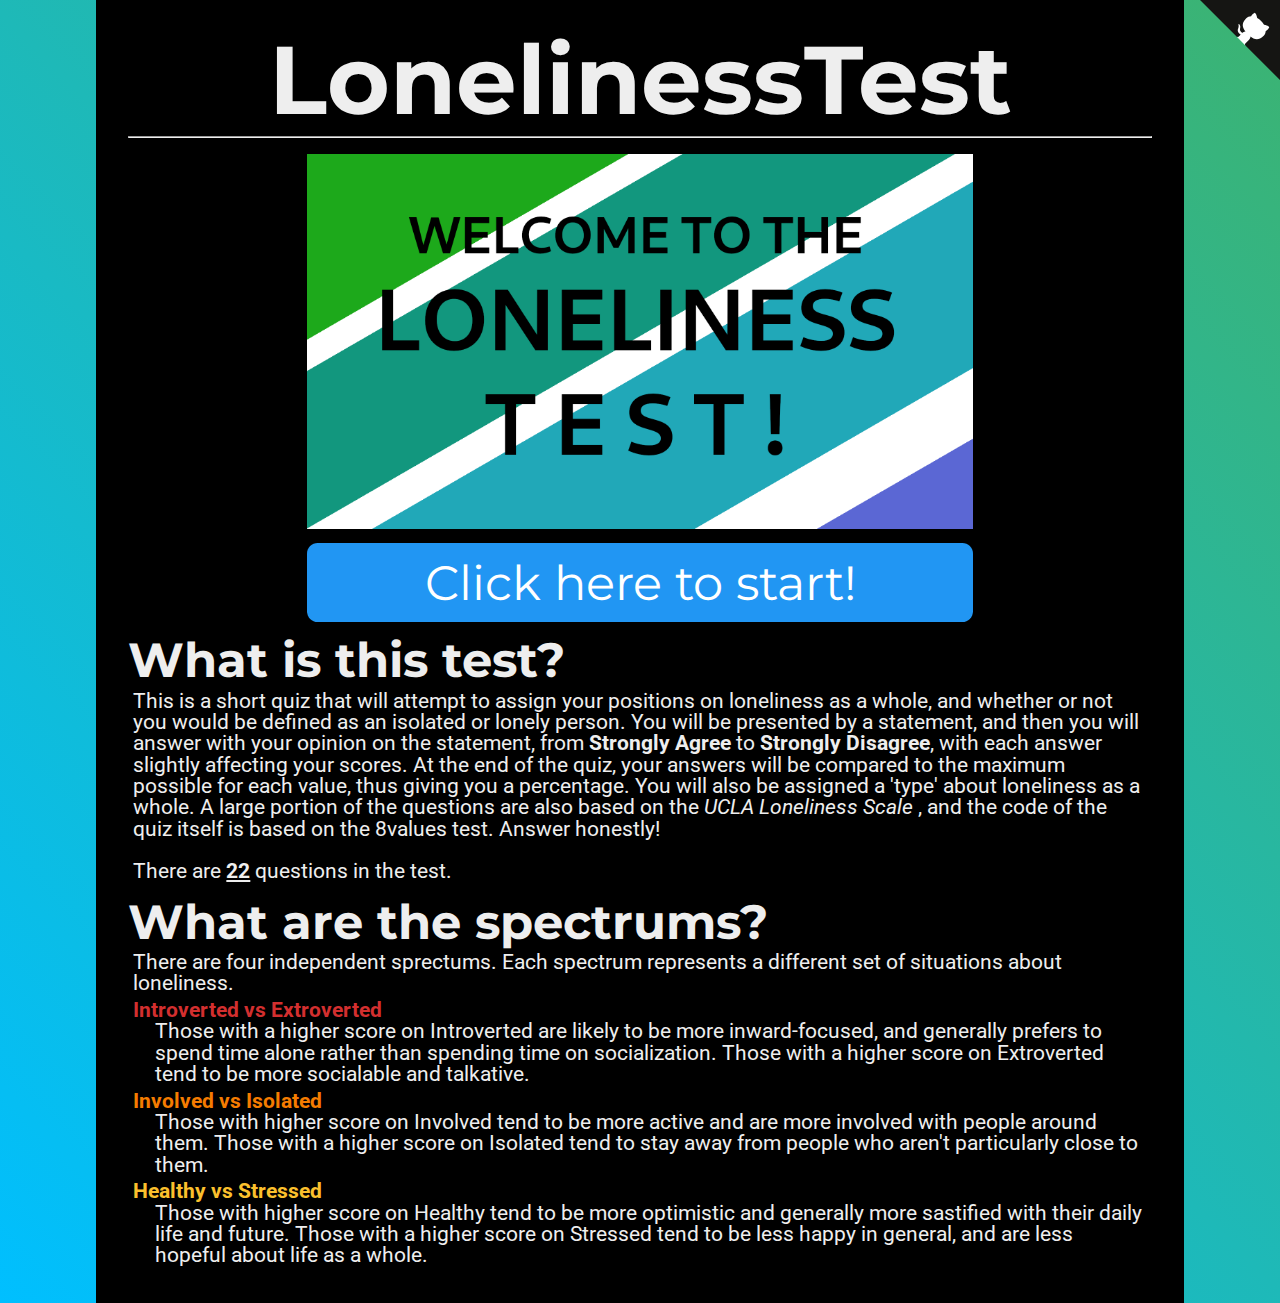
<file: index.html>
<head>
<link href="https://fonts.googleapis.com/css?family=Montserrat:300,400,700|Roboto:400,700" rel="stylesheet">
<link href='style.css' rel='stylesheet' type='text/css'>
<title>LonelinessTest</title>
<link rel="icon" type="x-icon" href="icon.png">
<link rel="shortcut icon" type="x-icon" href="icon.png">
<meta charset="utf-8">
<script async src="//pagead2.googlesyndication.com/pagead/js/adsbygoogle.js"></script>
<script>
  (adsbygoogle = window.adsbygoogle || []).push({
    google_ad_client: "ca-pub-6511426299019766",
    enable_page_level_ads: true
  });
</script>
  
<!-- Global site tag (gtag.js) - Google Analytics -->
<script async src="https://www.googletagmanager.com/gtag/js?id=G-CL8T6F1LHC"></script>
<script>
  window.dataLayer = window.dataLayer || [];
  function gtag(){dataLayer.push(arguments);}
  gtag('js', new Date());

  gtag('config', 'G-CL8T6F1LHC');
</script>
  
</head>
<body>
<a href="https://github.com/lonelinesscp/lonelinesscp.github.io" class="github-corner" aria-label="View source on Github"><svg width="80" height="80" viewBox="0 0 250 250" style="fill:#151513; color:#fff; position: absolute; top: 0; border: 0; right: 0;" aria-hidden="true"><path d="M0,0 L115,115 L130,115 L142,142 L250,250 L250,0 Z"></path><path d="M128.3,109.0 C113.8,99.7 119.0,89.6 119.0,89.6 C122.0,82.7 120.5,78.6 120.5,78.6 C119.2,72.0 123.4,76.3 123.4,76.3 C127.3,80.9 125.5,87.3 125.5,87.3 C122.9,97.6 130.6,101.9 134.4,103.2" fill="currentColor" style="transform-origin: 130px 106px;" class="octo-arm"></path><path d="M115.0,115.0 C114.9,115.1 118.7,116.5 119.8,115.4 L133.7,101.6 C136.9,99.2 139.9,98.4 142.2,98.6 C133.8,88.0 127.5,74.4 143.8,58.0 C148.5,53.4 154.0,51.2 159.7,51.0 C160.3,49.4 163.2,43.6 171.4,40.1 C171.4,40.1 176.1,42.5 178.8,56.2 C183.1,58.6 187.2,61.8 190.9,65.4 C194.5,69.0 197.7,73.2 200.1,77.6 C213.8,80.2 216.3,84.9 216.3,84.9 C212.7,93.1 206.9,96.0 205.4,96.6 C205.1,102.4 203.0,107.8 198.3,112.5 C181.9,128.9 168.3,122.5 157.7,114.1 C157.9,116.9 156.7,120.9 152.7,124.9 L141.0,136.5 C139.8,137.7 141.6,141.9 141.8,141.8 Z" fill="currentColor" class="octo-body"></path></svg></a><style>.github-corner:hover .octo-arm{animation:octocat-wave 560ms ease-in-out}@keyframes octocat-wave{0%,100%{transform:rotate(0)}20%,60%{transform:rotate(-25deg)}40%,80%{transform:rotate(10deg)}}@media (max-width:500px){.github-corner:hover .octo-arm{animation:none}.github-corner .octo-arm{animation:octocat-wave 560ms ease-in-out}}</style>
<h1>LonelinessTest</h1>
<hr>
 <img src="values.png" class="center"></img>
<button class="button" onclick="location.href='instructions.html';" style="font-size:36pt;">Click here to start!</button>

<h2>What is this test?</h2>
    <p>This is a short quiz that will attempt to assign your positions on loneliness as a whole, and whether or not you would be defined as an isolated or lonely person. You will be presented by a statement, and then you will answer with your opinion on the statement, from <b>Strongly Agree</b> to <b>Strongly Disagree</b>, with each answer slightly affecting your scores. At the end of the quiz, your answers will be compared to the maximum possible for each value, thus giving you a percentage. You will also be assigned a 'type' about loneliness as a whole. A large portion of the questions are also based on the <i> UCLA Loneliness Scale </i>, and the code of the quiz itself is based on the 8values test. Answer honestly!<br /><br />
    There are <b><u><span id="numOfQuestions"></span></u></b> questions in the test.</p>

<h2>What are the spectrums?</h2>
    <p>There are four independent sprectums. Each spectrum represents a different set of situations about loneliness.</p>
    
    <p class="value-description"><b style="color:#d32f2f;">Introverted vs Extroverted</b> <br/>
        Those with a higher score on Introverted are likely to be more inward-focused, and generally prefers to spend time alone rather than spending time on socialization. Those with a higher score on Extroverted tend to be more socialable and talkative.</p>
    
    <p class="value-description"><b style="color:#f57c00;">Involved vs Isolated</b><br/>
        Those with higher score on Involved tend to be more active and are more involved with people around them. Those with a higher score on Isolated tend to stay away from people who aren't particularly close to them.</p>
    
    <p class="value-description"><b style="color:#fbc02d;">Healthy vs Stressed</b><br/>
        Those with higher score on Healthy tend to be more optimistic and generally more sastified with their daily life and future. Those with a higher score on Stressed tend to be less happy in general, and are less hopeful about life as a whole.</p>
        
<!-- Website visit statistics - no personal information is collected! -->
<script type="text/javascript">
var sc_project=11325211;
var sc_invisible=1;
var sc_security="fd9f0659";
var scJsHost = (("https:" == document.location.protocol) ?
"https://secure." : "http://www.");
document.write("<sc"+"ript type='text/javascript' src='" +
scJsHost+
"statcounter.com/counter/counter.js'></"+"script>");
</script>
<noscript><div class="statcounter"><a title="web stats"
href="http://statcounter.com/" target="_blank"><img
class="statcounter"
src="//c.statcounter.com/11325211/0/fd9f0659/1/" alt="web
stats"></a></div></noscript>

<!-- This is the script for the page itself -->
<script type="application/javascript"src="questions.js"></script>
<script type="text/javascript">
    document.getElementById("numOfQuestions").innerHTML = questions.length;
</script>
</body>
</file>
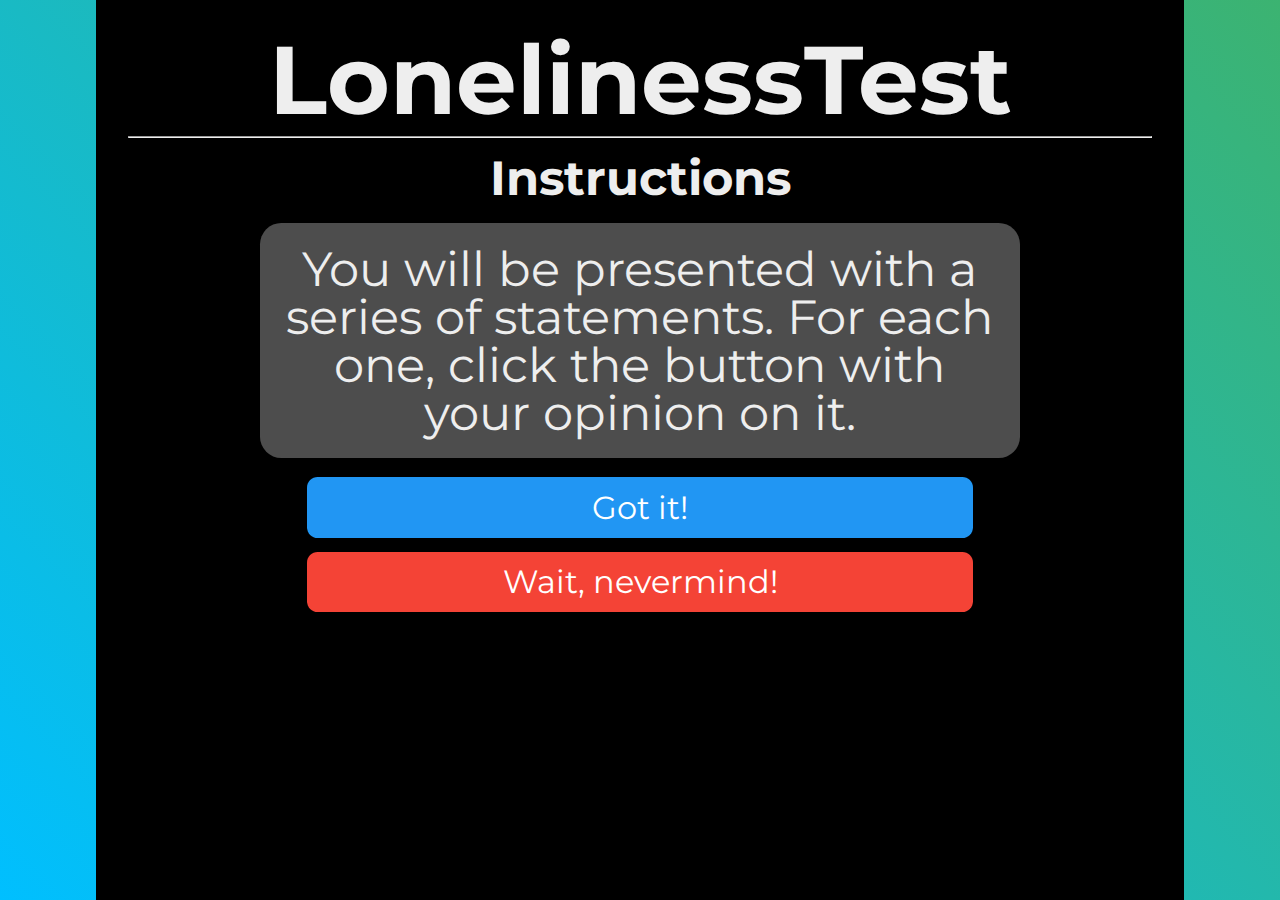
<file: instructions.html>
<head>
<link href="https://fonts.googleapis.com/css?family=Montserrat:300,400,700|Roboto:400,700" rel="stylesheet">
<link href='style.css' rel='stylesheet' type='text/css'>
<title>LonelinessTest</title>
<link rel="icon" type="x-icon" href="icon.png">
<link rel="shortcut icon" type="x-icon" href="icon.png">
<meta charset="utf-8">
<script async src="//pagead2.googlesyndication.com/pagead/js/adsbygoogle.js"></script>
<script>
  (adsbygoogle = window.adsbygoogle || []).push({
    google_ad_client: "ca-pub-6511426299019766",
    enable_page_level_ads: true
  });
</script>
</head>
<body>

<h1>LonelinessTest</h1>
<hr>
<h2 style="text-align:center;">Instructions</h2>
<p class="question">You will be presented with a series of statements. For each one, click the button with your opinion on it.</p>
<button class="button" onclick="location.href='quiz.html';">Got it!</button> <br>
<button class="button disagree" onclick="location.href='index.html';">Wait, nevermind!</button> <br>

<!-- Website visit statistics - no personal information is collected! -->
<script type="text/javascript">
var sc_project=11325211;
var sc_invisible=1;
var sc_security="fd9f0659";
var scJsHost = (("https:" == document.location.protocol) ?
"https://secure." : "http://www.");
document.write("<sc"+"ript type='text/javascript' src='" +
scJsHost+
"statcounter.com/counter/counter.js'></"+"script>");
</script>
<noscript><div class="statcounter"><a title="web stats"
href="http://statcounter.com/" target="_blank"><img
class="statcounter"
src="//c.statcounter.com/11325211/0/fd9f0659/1/" alt="web
stats"></a></div></noscript>
</body>
</file>
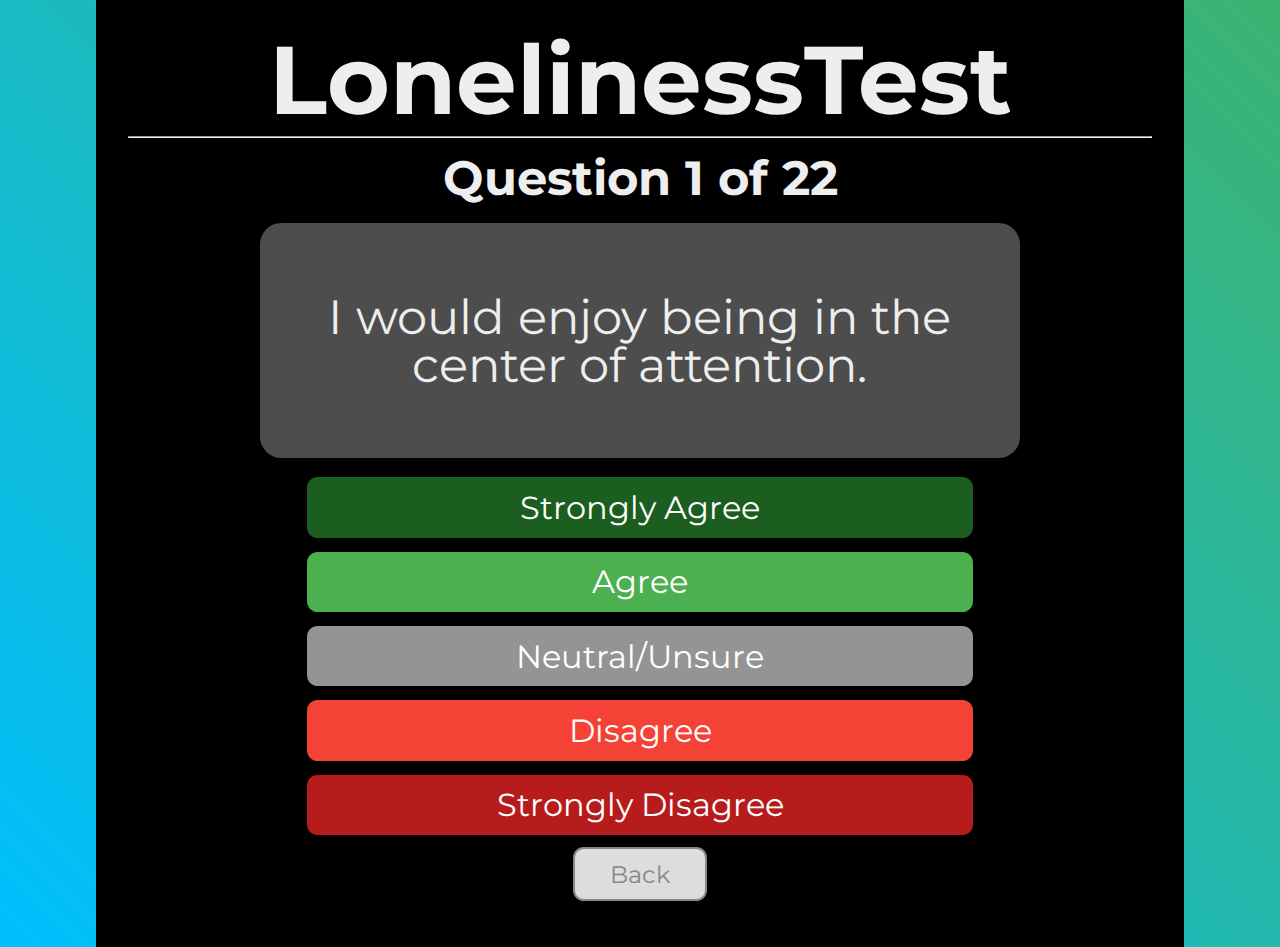
<file: quiz.html>
<head>
<link href="https://fonts.googleapis.com/css?family=Montserrat:300,400,700|Roboto:400,700" rel="stylesheet">
<link href='style.css' rel='stylesheet' type='text/css'>
<title>The LonelinessTest</title>
<link rel="icon" type="x-icon" href="icon.png">
<link rel="shortcut icon" type="x-icon" href="icon.png">
<meta charset="utf-8">
<script async src="//pagead2.googlesyndication.com/pagead/js/adsbygoogle.js"></script>
<script>
  (adsbygoogle = window.adsbygoogle || []).push({
    google_ad_client: "ca-pub-6511426299019766",
    enable_page_level_ads: true
  });
</script>
</head>
<body>
<script type="application/javascript"
        src="questions.js">
</script>
<h1>LonelinessTest</h1>
<hr>
<h2 style="text-align:center;" id="question-number">Loading...</h2>
<p class="question" id="question-text"></p>
<button class="button stronglyAgree" onclick="next_question( 1.0)">Strongly Agree</button> <br>
<button class="button agree" onclick="next_question( 0.5)">Agree</button> <br>
<button class="button neutral" onclick="next_question( 0.0)">Neutral/Unsure</button> <br>
<button class="button disagree" onclick="next_question(-0.5)">Disagree</button> <br>
<button class="button stronglyDisagree" onclick="next_question(-1.0)">Strongly Disagree</button> <br>
<button class="small_button" onclick="prev_question()" id="back_button">Back</button>
<button class="small_button_off" id="back_button_off">Back</button><br>

<!-- Website visit statistics - no personal information is collected! -->
<script type="text/javascript">
var sc_project=11325211;
var sc_invisible=1;
var sc_security="fd9f0659";
var scJsHost = (("https:" == document.location.protocol) ?
"https://secure." : "http://www.");
document.write("<sc"+"ript type='text/javascript' src='" +
scJsHost+
"statcounter.com/counter/counter.js'></"+"script>");
</script>
<noscript><div class="statcounter"><a title="web stats"
href="http://statcounter.com/" target="_blank"><img
class="statcounter"
src="//c.statcounter.com/11325211/0/fd9f0659/1/" alt="web
stats"></a></div></noscript>

<!-- JavaScript for the test itself -->
<script>
    var max_econ, max_dipl, max_govt, max_scty; // Max possible scores
    max_econ = max_dipl = max_govt = max_scty = 0;
    let econ_array = new Array(questions.length);
    let dipl_array = new Array(questions.length);
    let govt_array = new Array(questions.length);
    let scty_array = new Array(questions.length);
    var qn = 0; // Question number
    init_question();
    for (var i = 0; i < questions.length; i++) {
        max_econ += Math.abs(questions[i].effect.econ)
        max_dipl += Math.abs(questions[i].effect.dipl)
        max_govt += Math.abs(questions[i].effect.govt)
        max_scty += Math.abs(questions[i].effect.scty)
    }
    function init_question() {
        document.getElementById("question-text").innerHTML = questions[qn].question;
        document.getElementById("question-number").innerHTML = "Question " + (qn + 1) + " of " + (questions.length);
        if (qn == 0) {
            document.getElementById("back_button").style.display = 'none';
            document.getElementById("back_button_off").style.display = 'block';
        } else {
            document.getElementById("back_button").style.display = 'block';
            document.getElementById("back_button_off").style.display = 'none';
        }

    }

    function next_question(mult) {
        econ_array[qn] = mult*questions[qn].effect.econ
        dipl_array[qn] = mult*questions[qn].effect.dipl
        govt_array[qn] = mult*questions[qn].effect.govt
        scty_array[qn] = mult*questions[qn].effect.scty
        qn++;
        if (qn < questions.length) {
            init_question();
        } else {
            results();
        }
    }

    function prev_question() {
        if (qn == 0) {
            return;
        }
        qn--;
        init_question();
    }

    function calc_score(score,max) {
        return (100*(max+score)/(2*max)).toFixed(1)
    }

    function results() {
        let final_econ = econ_array.reduce((a, b) => a + b, 0)
        let final_dipl = dipl_array.reduce((a, b) => a + b, 0)
        let final_govt = govt_array.reduce((a, b) => a + b, 0)
        let final_scty = scty_array.reduce((a, b) => a + b, 0)
        location.href = `results.html`
            + `?e=${calc_score(final_econ,max_econ)}`
            + `&d=${calc_score(final_dipl,max_dipl)}`
            + `&g=${calc_score(final_govt,max_govt)}`
            + `&s=${calc_score(final_scty,max_scty)}`
    }
</script>
</body>
</file>
<file: style.css>
html {
    background-image: linear-gradient(45deg, #00BFFF, #3CB371);
    padding: 0px;
}
body {
    width: 80%;
    min-height: calc(100vh - 4em);
    margin: 0 auto;
    padding: 2em;
    background-color: #000000;
}
p {
    color: #eeeeee;
    font-family: 'Roboto', sans-serif;
    font-size: 16pt;
    line-height: 1;
    margin: 4pt;
}
div.element {
    width: 85%;
    padding: 16pt;
    background-color: #4d4d4d;
    box-shadow: 0 4px 8px 0 rgba(0, 0, 0, 0.2), 0 6px 20px 0 rgba(0, 0, 0, 0.19);
    border-radius: 16px;
    margin: auto;
}
p.value-description {
    text-indent: -16pt;
    margin-left: 20pt;
}
p.question {
    margin: 16pt auto;
    color: #eeeeee;
    font-family: 'Montserrat', sans-serif;
    font-weight: normal;
    width: 70%;
    min-width: 500pt;
    min-height: 144pt;
    background-color: #4d4d4d;
    padding: 16pt;
    border-radius: 16pt;
    font-size: 36pt;
    display: flex;
    justify-content: center;
    align-items: center;
    text-align: center;

}
h1 {
    color: #eeeeee;
    font-family: 'Montserrat', sans-serif;
    font-size: 72pt;
    text-align: center;
    line-height: 72pt;
    margin-top: 0pt;
    margin-bottom: 0pt;
}
h2 {
    color: #eeeeee;
    font-family: 'Montserrat', sans-serif;
    font-size: 36pt;
    line-height: 36pt;
    margin-top: 12pt;
    margin-bottom: 0pt;
}
li {
    font-size: 16pt;
    text-indent: 16pt;
}
a {
    font-family: inherit;
}
img.center {
    display: block;
    margin: 1em auto;
    width: 50%;
    min-width: 500pt;
}
.button {
    background-color: #2196f3;
    font-family: 'Montserrat', sans-serif;
    border: none;
    border-radius: 8pt;
    color: white;
    padding: 8pt;
    width: 50%;
    min-width: 500pt;
    text-align: center;
    text-decoration: none;
    display: block;
    font-size: 24pt;
    margin: -2px auto;
    cursor: pointer;
}
.button:hover, .button:focus { background: #1687e0; }
.stronglyAgree { background: #1b5e20; }
.stronglyAgree:hover, .stronglyAgree:focus { background: #154a19; }
.agree { background: #4caf50; }
.agree:hover, .agree:focus { background: #29942e; }
.neutral { background: #949494; }
.neutral:hover, .neutral:focus { background: #656565; }
.disagree { background: #f44336; }
.disagree:hover, .disagree:focus { background: #d6271a; }
.stronglyDisagree { background: #b71c1c; }
.stronglyDisagree:hover, .stronglyDisagree:focus { background: #a00e0e; }

.small_button, .small_button_off {
    background-color: #333;
    font-family: 'Montserrat', sans-serif;
    border: none;
    border-radius: 8pt;
    color: white;
    padding: 8pt;
    width: 10%;
    min-width: 100pt;
    text-align: center;
    text-decoration: none;
    display: block;
    font-size: 18pt;
    margin: -2px auto;
    cursor: pointer;
}

.small_button:hover, .small_button:focus {
    background: #222;
}

.small_button_off {
    background-color: #ddd;
    color: #888;
    border: 2px solid #888;
    cursor: not-allowed;
    margin: -4px auto;
}
div.axis {
    width: 100%;
    display: flex;
    align-items: center;
    justify-content: center;
}
div.bar {
    height: 36pt;
    line-height: 36pt;
    padding: 8pt;
    margin-top: 3pt;
    margin-bottom: 3pt;
    border-width: 3px;
    border-right-width: 1px;
    border-top-style: solid;
    border-bottom-style: solid;
    border-color: #000000;
    background-color: #000000;
    display: block;
    width: 50%;
}
div.text-wrapper {
    font-family: 'Montserrat', sans-serif;
    font-size: 36pt;
    line-height: 36pt;
    color: #000000;
    display: inline-block;
}
div.equality {
    background-color: #f44336;
    text-align: left;
    border-right-style: solid;
}
div.wealth {
    background-color: #00897b;
    text-align: right;
    border-left-style: solid;
}
div.liberty {
    background-color: #ffeb3b;
    text-align: left;
    border-right-style: solid;
}
div.authority {
    background-color: #3f51b5;
    text-align: right;
    border-left-style: solid;
}
div.peace {
    background-color: #03a9f4;
    text-align: right;
    border-left-style: solid;
}
div.might {
    background-color: #ff9800;
    text-align: left;
    border-right-style: solid;
}
div.progress {
    background-color: #9c27b0;
    text-align: right;
    border-left-style: solid;
}
div.tradition {
    background-color: #8bc34a;
    text-align: left;
    border-right-style: solid;
}
span.weight-300 {
    font-weight: 300;
}
#banner {
    border-color: #444444;
    border-style: solid;
    border-width: 2px;
    border-radius: 8pt;
    display: block;
    margin: 8pt;
    margin-left: auto;
    margin-right: auto;
}
</file>
